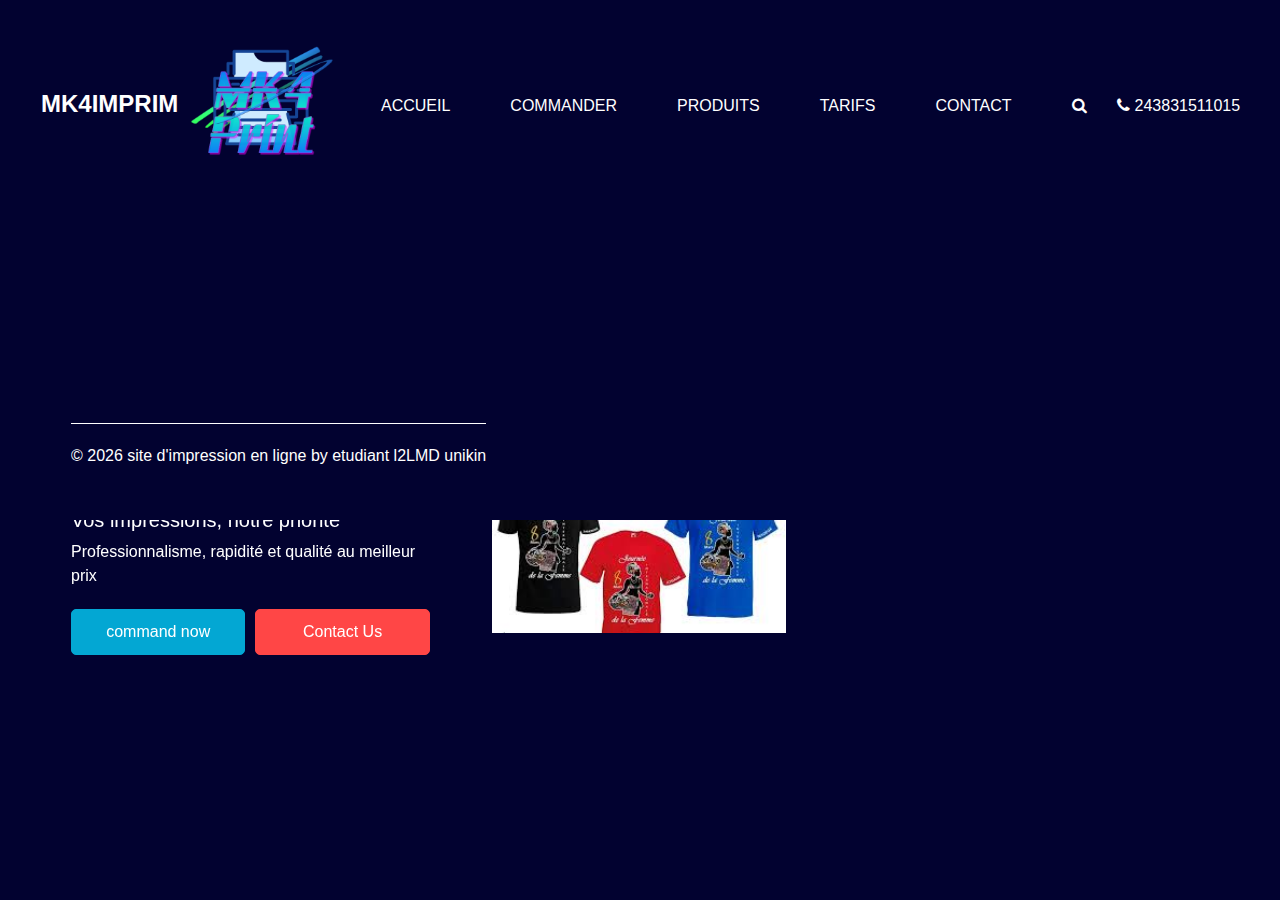
<file: index.html>
<!DOCTYPE html>
<html lang="en">

<head>
  <!-- Basic -->
  <meta charset="utf-8" />
  <meta http-equiv="X-UA-Compatible" content="IE=edge" />
  <!-- Mobile Metas -->
  <meta name="viewport" content="width=device-width, initial-scale=1, shrink-to-fit=no" />
  <!-- Site Metas -->
  <link rel="icon" href="images/fevicon.png" type="image/gif" />
  <meta name="keywords" content="" />
  <meta name="description" content="" />
  <meta name="author" content="" />

  <title>MK4IMPRIM</title>


  <!-- bootstrap core css -->
  <link rel="stylesheet" type="text/css" href="css/bootstrap.css" />

  <!-- fonts style -->
  <link href="https://fonts.googleapis.com/css2?family=Roboto:wght@400;500;700;900&display=swap" rel="stylesheet">

  <!-- font awesome style -->
  <link href="css/font-awesome.min.css" rel="stylesheet" />

  <!-- Custom styles for this template -->
  <link href="css/style.css" rel="stylesheet" />
  <!-- responsive style -->
  <link href="css/responsive.css" rel="stylesheet" />
   <link rel="stylesheet" href="css/miseEnPage.css">

</head>

<body>
  <script> </script>

  <div class="hero_area">
    <!-- header section strats -->
    <header class="header_section">
      <div class="container-fluid">
        <nav class="navbar navbar-expand-lg custom_nav-container ">
          <a class="navbar-brand" href="index.html">
            <span>MK4IMPRIM <img src="images/MK4 LOGO.png" alt="MK4 LOGO.png" width="150px" height="auto"> </span>
          </a>

          <button class="navbar-toggler" type="button" data-toggle="collapse" data-target="#navbarSupportedContent" aria-controls="navbarSupportedContent" aria-expanded="false" aria-label="Toggle navigation">
            <span class=""> </span>
          </button>

          <div class="collapse navbar-collapse" id="navbarSupportedContent">
            <ul class="navbar-nav  ml-auto">
              <li class="nav-item active">
                <a class="nav-link"  href="#">Accueil <span class="sr-only">(current)</span></a>
              </li>
              <li class="nav-item">
                <a class="nav-link" href="command.html">Commander </a>
              </li>
              <li class="nav-item">
                <a class="nav-link" href="produit.html">produits</a>
              </li>
              <li class="nav-item">
                <a class="nav-link" href="tarif.html">Tarifs</a>
              </li>
              <li class="nav-item">
                <a class="nav-link" href="contact copy.html">Contact</a>
              </li>
            </ul>
            <div class="quote_btn-container">
              <form class="form-inline">
                <button class="btn   nav_search-btn" type="submit">
                  <i class="fa fa-search" aria-hidden="true"></i>
                </button>
              </form>
              <a href=""> 
                <i class="fa fa-phone" aria-hidden="true"></i>
                <span>
                  <a href="tel+243819678935">243831511015</a>
                </span>
              </a>
            </div>
          </div>
        </nav>
      </div>
    </header>
    <!-- end header section -->
    <!-- slider section -->
    <section class="slider_section ">
      <div id="customCarousel1" class="carousel slide" data-ride="carousel">
        <div class="carousel-inner">
          <div class="carousel-item active">
            <div class="container ">
              <div class="row">
                <div class="col-md-6">
                  <div class="detail-box">
                    <h1>
                      T-shirts personnalisés & képi
                    </h1>
                    <p>
                      <h5>Vos impressions, notre priorité</h5>
    <p>Professionnalisme, rapidité et qualité au meilleur prix</p>
                    <div class="btn-box">
                      <a href="./command.html" class="btn-1">
                        command now
                      </a>
                      <a href="tel:+243819678935" class="btn-2">
                        Contact Us
                        
                      </a>
                    </div>
                  </div>
                </div>
                <div class="col-md-6">
                  <div class="row">
                    <div class=" col-lg-10 mx-auto">
                      <div class="img-box">
                        <img src="images/polo.jpeg" alt="">
                      </div>
                    </div>
                  </div>
                </div>
              </div>
            </div>
          </div>
          <div class="carousel-item">
            <div class="container ">
              <div class="row">
                <div class="col-md-6">
                  <div class="detail-box">
                    <h1>
                      Affiches A3,A4,A5 & A6<br>
                    </h1>
          <h5>Vos impressions, notre priorité</h5>
    <p>Professionnalisme, rapidité et qualité au meilleur prix</p>
                    <div class="btn-box">
                      <a href="" class="btn-1">
                        Command now
                      </a>
                      <a href="tel+243819678935" class="btn-2">
                        Contact Us
                      </a>
                    </div>
                  </div>
                </div>
                <div class="col-md-6">
                  <div class="row">
                    <div class=" col-lg-10 mx-auto">
                      <div class="img-box">
                        <img src="images/bbb.jpeg" alt="">
                        
                      </div>
                    </div>
                  </div>
                </div>
              </div>
            </div>
          </div>
           <div class="carousel-item">
            <div class="container ">
              <div class="row">
                <div class="col-md-6">
                  <div class="detail-box">
                    <h1>
                      Carte de service <br>

                    </h1>
                    <h5>Vos impressions, notre priorité</h5>
    <p>Professionnalisme, rapidité et qualité au meilleur prix</p>
                    <div class="btn-box">
                      <a href="" class="btn-1">
                        Commande now
                      </a>
                      <a href="" class="btn-2">
                        Contact Us
                      </a>
                    </div>
                  </div>
                </div>
                <div class="col-md-6">
                  <div class="row">
                    <div class=" col-lg-10 mx-auto">
                      <div class="img-box">
                        <img src="images/aaa.jpeg" alt="">
                        
                      </div>
                    </div>
                  </div>
                </div>
              </div>
            </div>
          </div>
                    <div class="carousel-item">
            <div class="container ">
              <div class="row">
                <div class="col-md-6">
                  <div class="detail-box">
                    <h1>
                      banderole<br>
                    </h1>
                    <h5>Vos impressions, notre priorité</h5>
    <p>Professionnalisme, rapidité et qualité au meilleur prix</p>
                    <div class="btn-box">
                      <a href="command.html" class="btn-1">
                        command now
                      </a>
                      <a href="tel:+243819678935" class="btn-2">
                        Contact Us
                      </a>
                    </div>
                  </div>
                </div>
                <div class="col-md-6">
                  <div class="row">
                    <div class=" col-lg-10 mx-auto">
                      <div class="img-box">
                        <img src="images/spp.jpeg" alt="">
                        
                        
                      </div>
                    </div>
                  </div>
                </div>
              </div>
            </div>
          </div>
          
          
          
  <!-- end info section -->


  <!-- footer section -->
  <footer class="footer_section">
    <div class="container">
      <p>
        &copy; <span id="displayYear"></span> site d'impression en ligne
        <a href="https://unikin/">by etudiant l2LMD unikin</a>
      </p>
    </div>
  </footer>
  <!-- footer section -->

  <!-- jQery -->
  <script src="js/jquery-3.4.1.min.js"></script>
  <!-- bootstrap js -->
  <script src="js/bootstrap.js"></script>
  <!-- custom js -->
  <script src="js/custom.js"></script>


</body>

</html>
</file>
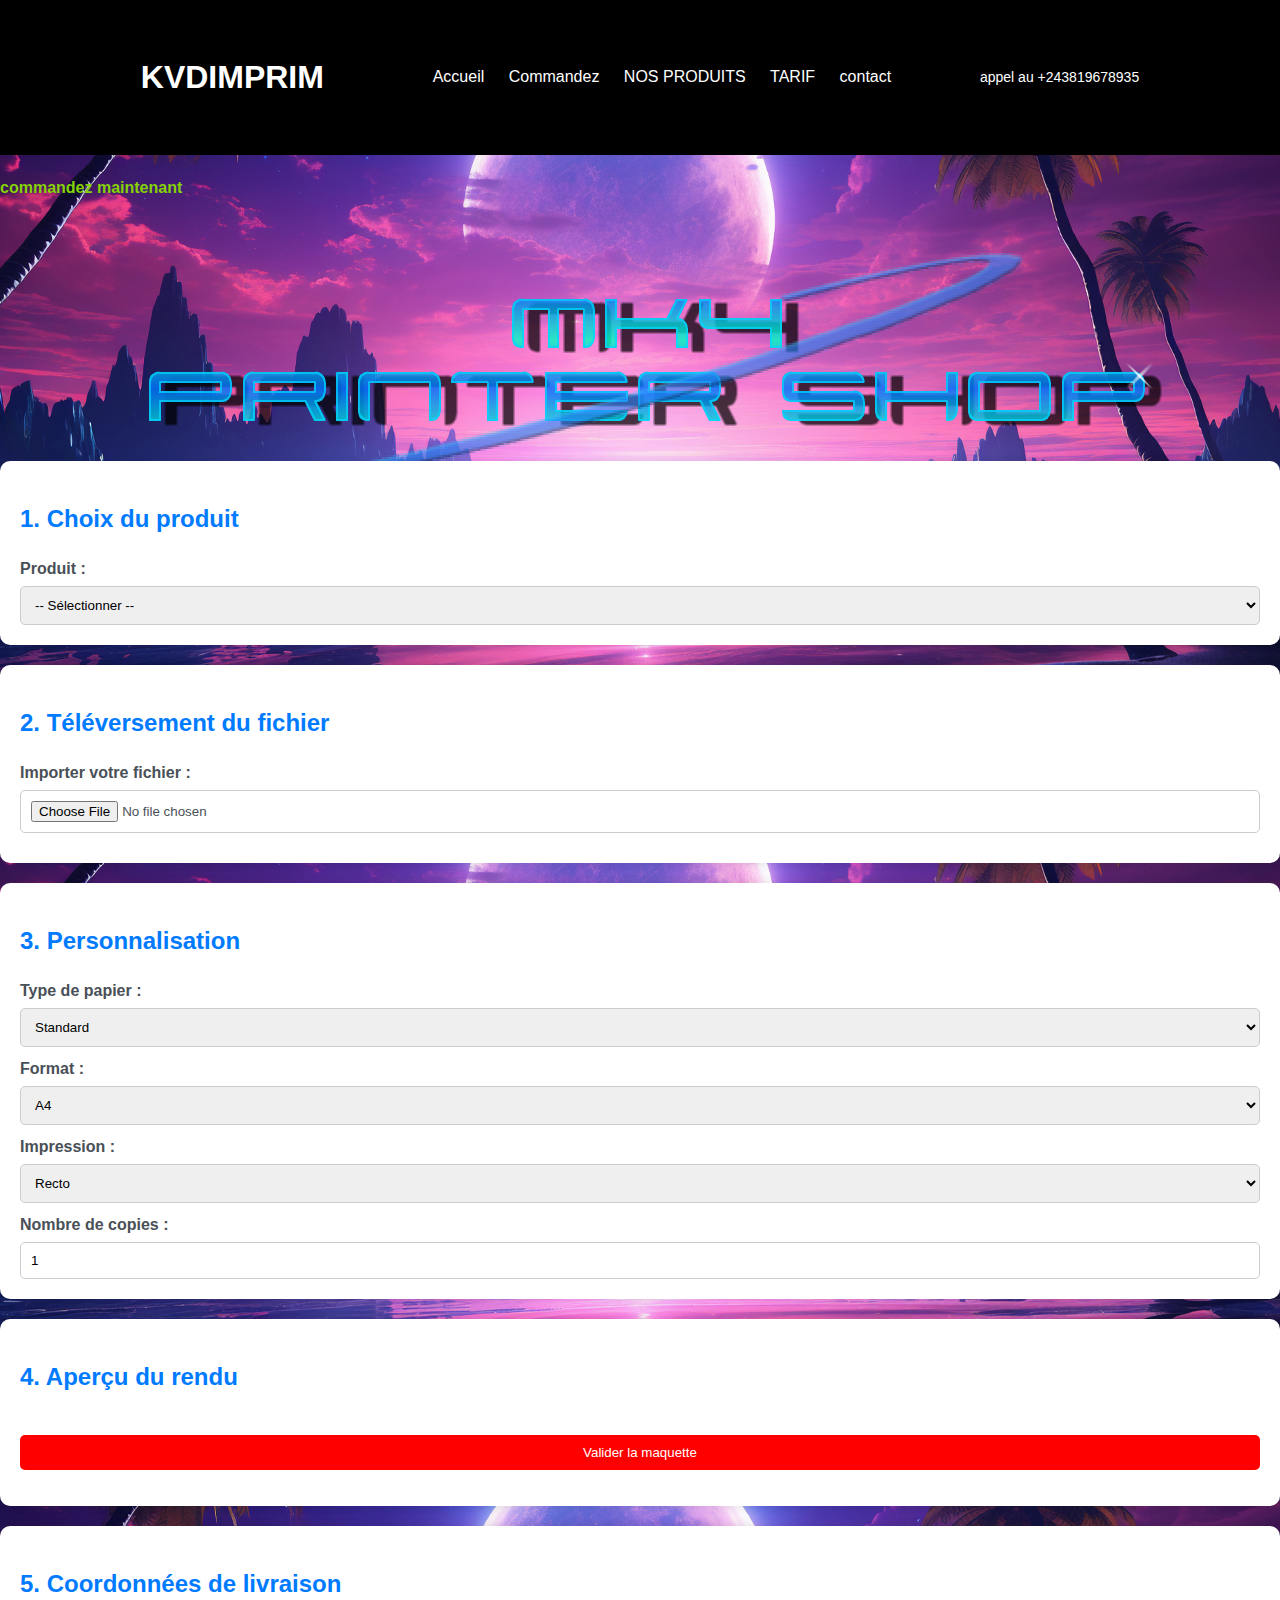
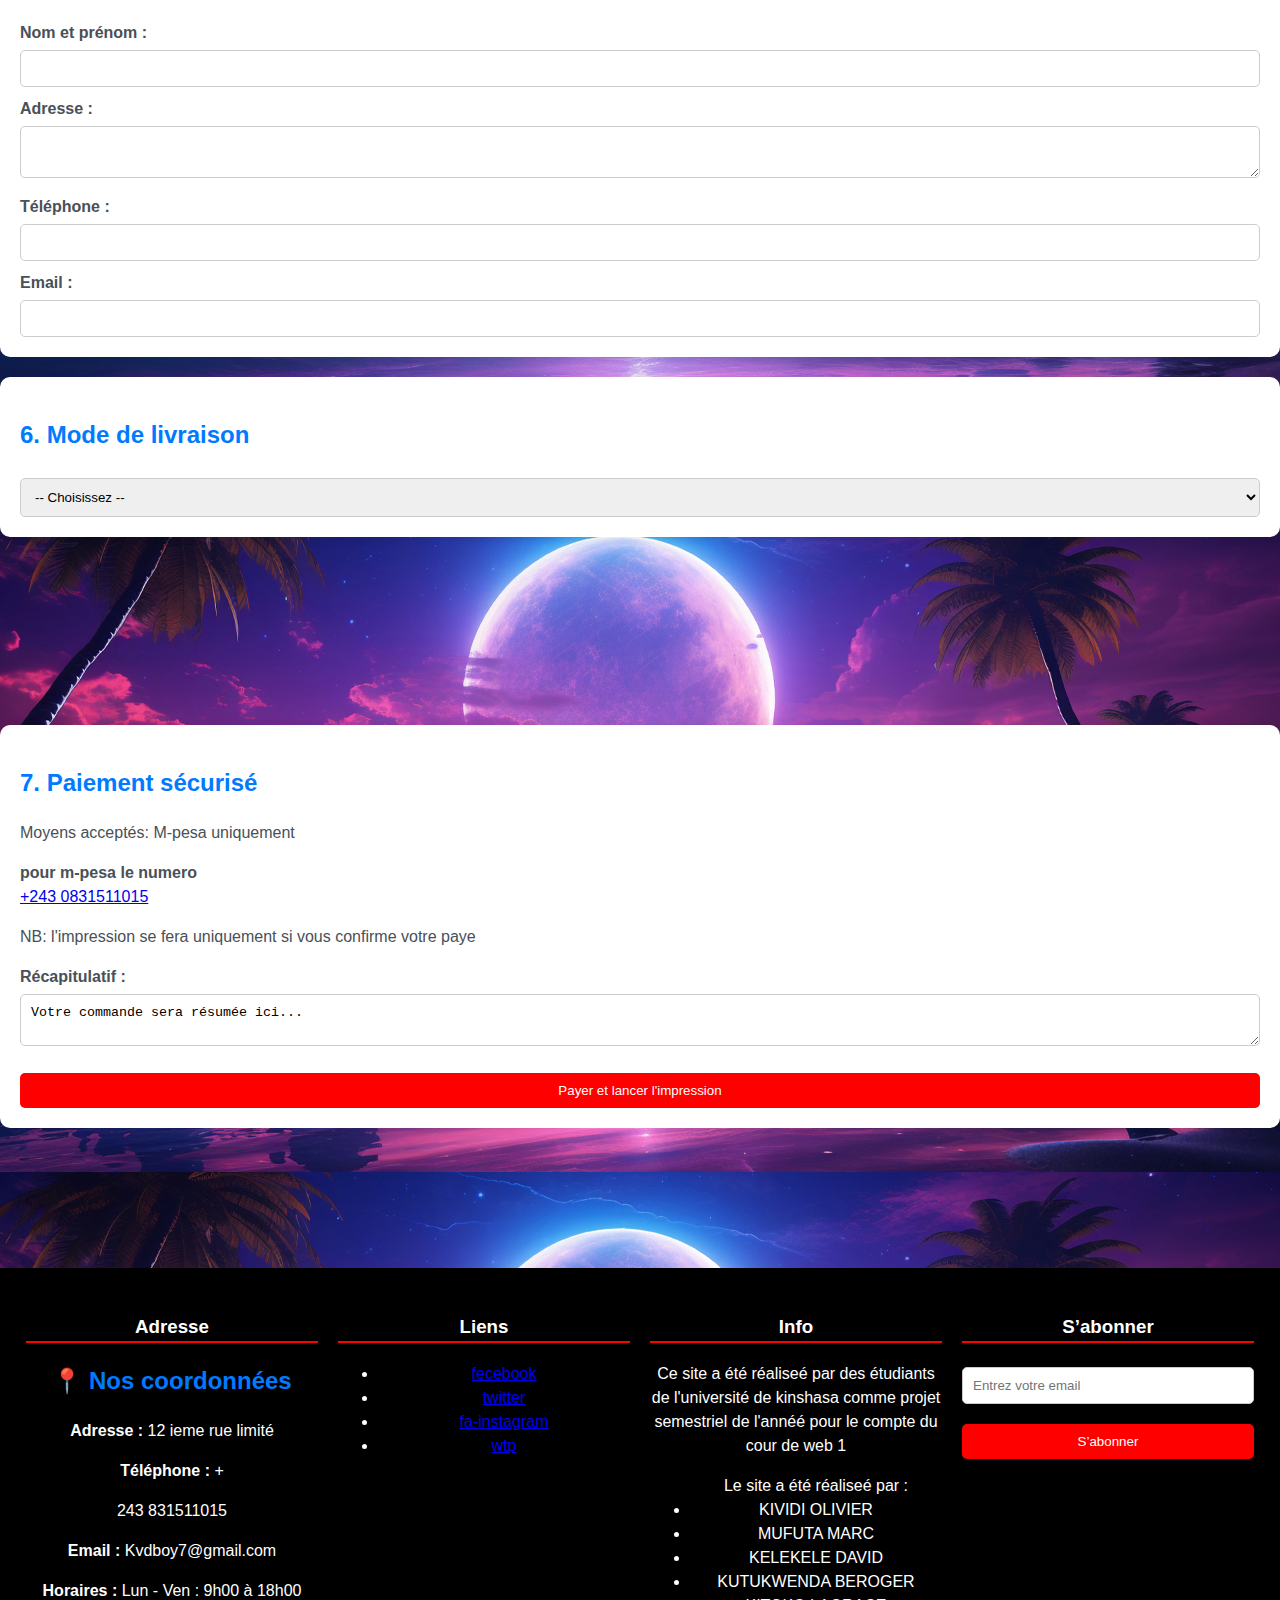
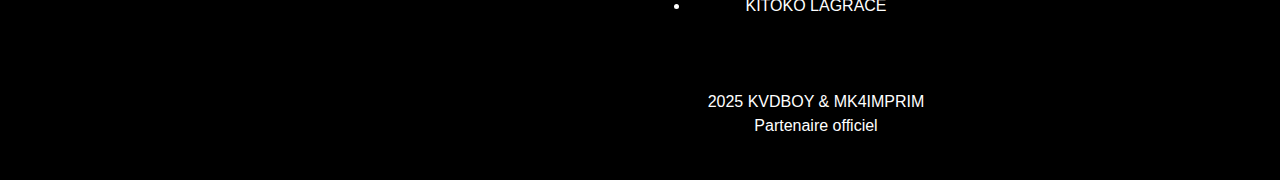
<file: command.html>
<!DOCTYPE html>
<html lang="fr">
<head>
  <meta charset="UTF-8">
  <meta name="viewport" content="width=device-width, initial-scale=1">
  <title>Commande - MK4IMPRIM </title>
  
  <link rel="stylesheet" href="css/commande.css">
  
  <link rel="stylesheet" href="css/miseEnPage.css">

  <link rel="stylesheet" href="">
  <!-- Custom styles for this template -->
  <!-- responsive style -->
  


<body>
   <div class="hero_area">
    <!-- header section strats -->
    <header>
      <div class="container">
        <h1>KVDIMPRIM</h1>
        <nav>
          <ul>
            <li>
              <a href="index.html">Accueil</a>
            </li>
            <li><a href="command.html">Commandez</a>
            </li>
            <li> <a href="produit.html">NOS PRODUITS</a>
            </li>
            <li>
              <a href="tarif.html">TARIF</a>
            </li>
            <li>
              <a href="contact copy.html"> contact</a>
        
            </li>
          </ul>
        </nav>
        <div class="contact-info">
          <p>appel  au +243819678935</p>

        </div>

      </div>
      
    </header>

    <h4>commandez maintenant</h4>

<br><br><br><br><br><br><br><br><br><br>


  

  <form id="orderForm">

    <div class="section">
      <h2>1. Choix du produit</h2>
      <label for="produit">Produit :</label>
      <select id="produit" required>
        <option value="">-- Sélectionner --</option>
        <option>Cartes de visite</option>
        <option>Flyers / Affiches</option>
        <option>Brochures</option>
        <option>T-shirts personnalisés</option>
        <option>Posters</option>
        <option>Impression de documents PDF</option>
      </select>
    </div>

    <div class="section">
      <h2>2. Téléversement du fichier</h2>
      <label for="file">Importer votre fichier :</label>
      <input type="file" id="file" accept=".pdf,.png,.jpg" required>
      <div class="preview" id="preview"></div>
    </div>

    <div class="section">
      <h2>3. Personnalisation</h2>
      <label for="papier">Type de papier :</label>
      <select id="papier">
        <option>Standard</option>
        <option>Mat</option>
        <option>Brillant</option>
      </select>

      <label for="format">Format :</label>
      <select id="format">
        <option>A4</option>
        <option>A3</option>
        <option>Carré</option>
      </select>

      <label for="rectoVerso">Impression :</label>
      <select id="rectoVerso">
        <option>Recto</option>
        <option>Recto/Verso</option>
      </select>

      <label for="copies">Nombre de copies :</label>
      <input type="number" id="copies" min="1" value="1">
    </div>

    <div class="section">
      <h2>4. Aperçu du rendu</h2>
      <button type="button" onclick="validerMaquette()">Valider la maquette</button>
      <p id="maquetteStatus"></p>
    </div>

    <div class="section">
      <h2>5. Coordonnées de livraison</h2>
      <label>Nom et prénom :</label>
      <input type="text" required>

      <label>Adresse :</label>
      <textarea required></textarea>

      <label>Téléphone :</label>
      <input type="tel" required>

      <label>Email :</label>
      <input type="email" required>
    </div>

    <div class="section">
      <h2>6. Mode de livraison</h2>
      <select required>
        <option value="">-- Choisissez --</option>
        <option>Standard (3-5 jours)</option>
        <option>Express (24h)</option>
        <option>Retrait en boutique</option>
      </select>
    </div>
    <br><br><br><br><br><br><br>
  
    <div class="section">
      <h2>7. Paiement sécurisé</h2>
      <p>Moyens acceptés: M-pesa uniquement</p>
      <label >pour m-pesa le numero</label>
      <a href="tel:+243 977 827 737">+243 0831511015</a>

      <P> NB: l'impression se fera uniquement si vous confirme votre paye </P>
      <label>Récapitulatif :</label>
      <textarea readonly>Votre commande sera résumée ici...</textarea>
      <button type="submit">Payer et lancer l'impression</button>
    </div>
    

  </form>
  <br><br><br><br><br>
  <footer>

     <div class="footer-container">
            <div class= "address">
                <h3>Adresse</h3>
                 <h2>📍 Nos coordonnées</h2>
      <p><strong>Adresse :</strong> 12 ieme rue limité</p>
      <p><strong>Téléphone :</strong> +</p>243 831511015
      <p><strong>Email :</strong> Kvdboy7@gmail.com</p>
      <p><strong>Horaires :</strong> Lun - Ven : 9h00 à 18h00</p>
                <div class= "social-icons">
                    <a href= "#"><i class= "fab fa-facebook-f"></i></a>
                    <a href= »# »><i class= "fab fa-twitter"></i></a>
                    <a href= »# »><i class= "fab fa-linkedin-in"></i></a>
                    <a href= "#"><i class= "fab fa-instagram"></i></a>
                </div>
            </div>

            <div class= »links »>
                <h3>Liens</h3>
      
                <ul>
                    <li><a href= "#"><i class= "fab fa-facebook-f"></i>fecebook</a></li>
                    <li><a href= "#"><i class= "fab fa-twitter"></i>twitter</a></li>
                    <li><a href= "#"><i class= "fab fa-instagram"></i>fa-instagram</a></li>
                    <li><a href= "#"><i class= "fab fa-facebook-f"></i>wtp</a></li>

  


            </div>

            <div class= "info">
                <h3>Info</h3>
                      <p>Ce site a été réaliseé par des étudiants de l'université de kinshasa comme projet semestriel 
                  de l'annéé pour le compte du cour de web 1
    
                </p>
                <ul>Le site a été réaliseé par :
                  <li>KIVIDI OLIVIER</li>
                  <li>MUFUTA MARC</li>
                  <li>KELEKELE DAVID</li>
                  <li>KUTUKWENDA BEROGER</li>
                  <li>KITOKO LAGRACE</li>
                  <br><br><br>
                  2025 KVDBOY & MK4IMPRIM
                  Partenaire officiel
                </ul>
            </div>

            <div class= "subscribe">
                <h3>S’abonner</h3>
                <input type="email" placeholder= "Entrez votre email">
                <button type= "button">S’abonner</button>
            </div>
            </footer>

  <script>
    // Aperçu de l’image
    document.getElementById('file').addEventListener('change', function(event) {
      const file = event.target.files[0];
      const preview = document.getElementById('preview');
      preview.innerHTML = '';

      if (file && file.type.startsWith('image/')) {
        const img = document.createElement('img');
        img.src = URL.createObjectURL(file);
        img.style.maxWidth = '200px';
        preview.appendChild(img);
      } else {
        preview.textContent = 'Aperçu non disponible pour ce type de fichier.';
      }
    });

    function validerMaquette() {
      document.getElementById("maquetteStatus").textContent = "Maquette validée ✅";
    }

    // Gestion du formulaire
    document.getElementById('orderForm').addEventListener('submit', function(e) {
      e.preventDefault();
      alert("Commande validée et impression lancée !");
    });
  </script>

</body>
</html>
</file>
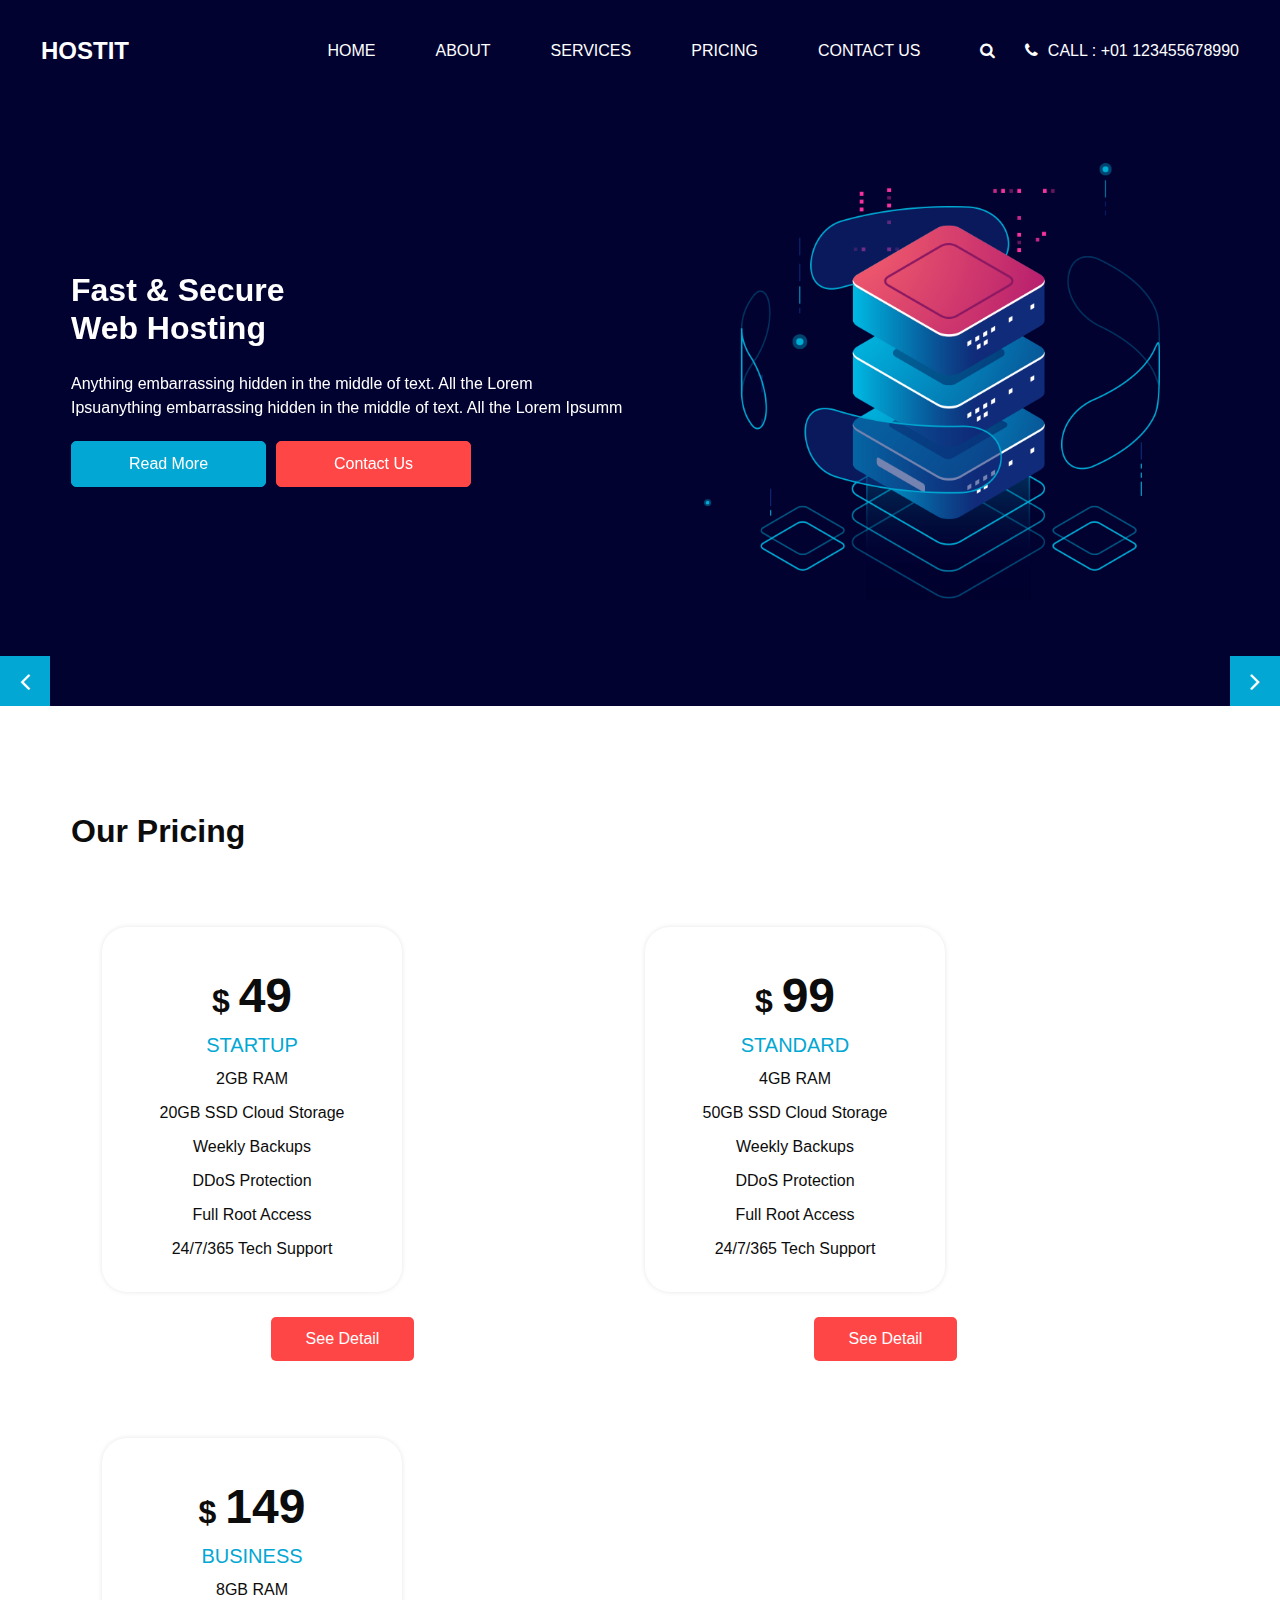
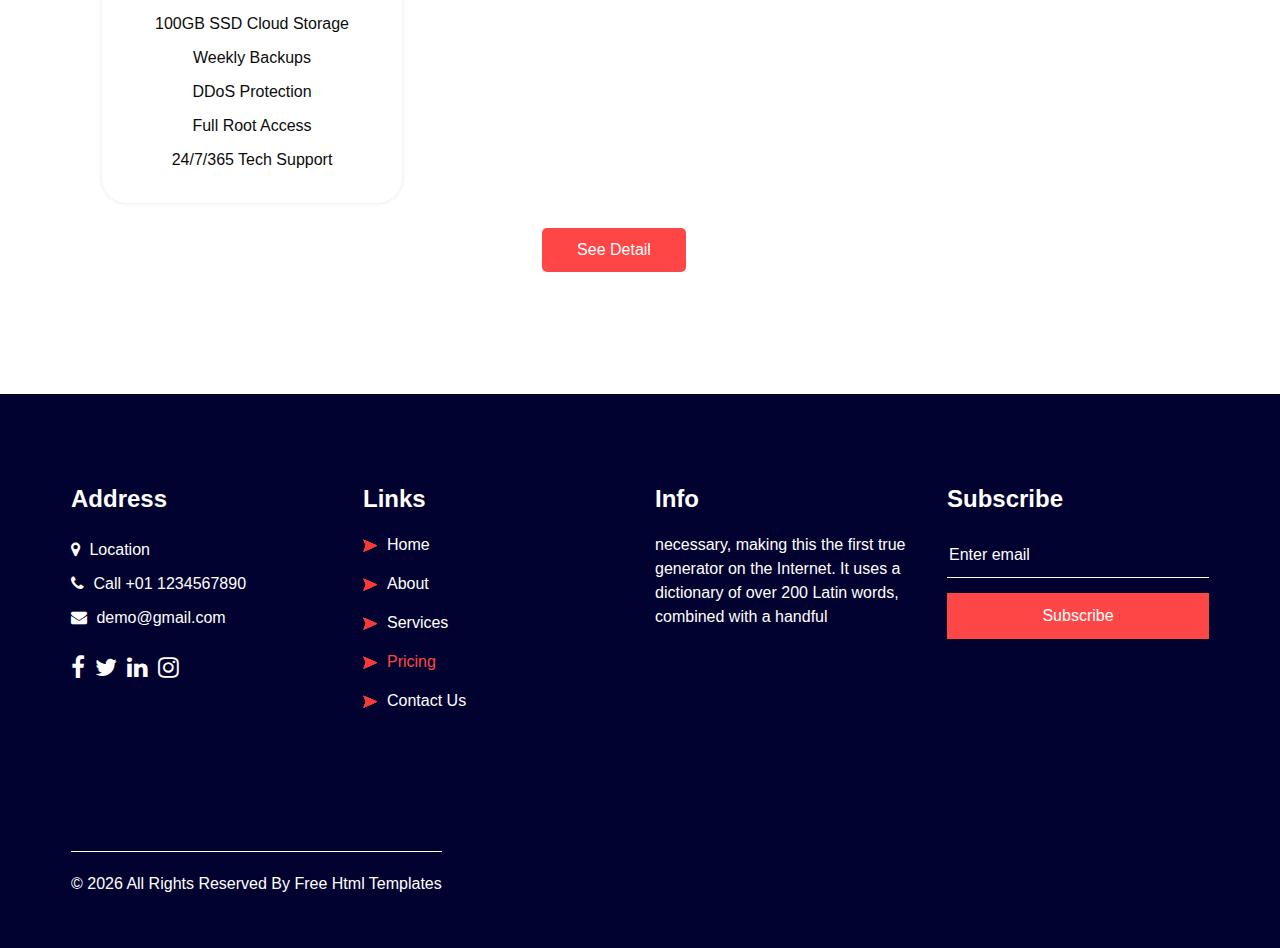
<file: price.html>
<!DOCTYPE html>
<html>

<head>
  <!-- Basic -->
  <meta charset="utf-8" />
  <meta http-equiv="X-UA-Compatible" content="IE=edge" />
  <!-- Mobile Metas -->
  <meta name="viewport" content="width=device-width, initial-scale=1, shrink-to-fit=no" />
  <!-- Site Metas -->
  <link rel="icon" href="images/fevicon.png" type="image/gif" />
  <meta name="keywords" content="" />
  <meta name="description" content="" />
  <meta name="author" content="" />

  <title>Hostit</title>


  <!-- bootstrap core css -->
  <link rel="stylesheet" type="text/css" href="css/bootstrap.css" />

  <!-- fonts style -->
  <link href="https://fonts.googleapis.com/css2?family=Roboto:wght@400;500;700;900&display=swap" rel="stylesheet">

  <!-- font awesome style -->
  <link href="css/font-awesome.min.css" rel="stylesheet" />

  <!-- Custom styles for this template -->
  <link href="css/style.css" rel="stylesheet" />
  <!-- responsive style -->
  <link href="css/responsive.css" rel="stylesheet" />
  
  <link rel="stylesheet" href="css/miseEnPage.css">

</head>

<body class="sub_page">

  <div class="hero_area">
    <!-- header section strats -->
    <header class="header_section">
      <div class="container-fluid">
        <nav class="navbar navbar-expand-lg custom_nav-container ">
          <a class="navbar-brand" href="index.html">
            <span>Hostit</span>
          </a>

          <button class="navbar-toggler" type="button" data-toggle="collapse" data-target="#navbarSupportedContent" aria-controls="navbarSupportedContent" aria-expanded="false" aria-label="Toggle navigation">
            <span class=""> </span>
          </button>

          <div class="collapse navbar-collapse" id="navbarSupportedContent">
            <ul class="navbar-nav  ml-auto">
              <li class="nav-item ">
                <a class="nav-link" href="index.html">Home <span class="sr-only">(current)</span></a>
              </li>
              <li class="nav-item">
                <a class="nav-link" href="about.html"> About</a>
              </li>
              <li class="nav-item">
                <a class="nav-link" href="service.html">Services</a>
              </li>
              <li class="nav-item active">
                <a class="nav-link" href="price.html">Pricing</a>
              </li>
              <li class="nav-item">
                <a class="nav-link" href="contact.html">Contact Us</a>
              </li>
            </ul>
            <div class="quote_btn-container">
              <form class="form-inline">
                <button class="btn   nav_search-btn" type="submit">
                  <i class="fa fa-search" aria-hidden="true"></i>
                </button>
              </form>
              <a href="">
                <i class="fa fa-phone" aria-hidden="true"></i>
                <span>
                  Call : +01 123455678990
                </span>
              </a>
            </div>
          </div>
        </nav>
      </div>
    </header>
    <!-- end header section -->
    <!-- slider section -->
    <section class="slider_section ">
      <div id="customCarousel1" class="carousel slide" data-ride="carousel">
        <div class="carousel-inner">
          <div class="carousel-item active">
            <div class="container ">
              <div class="row">
                <div class="col-md-6">
                  <div class="detail-box">
                    <h1>
                      Fast & Secure <br>
                      Web Hosting
                    </h1>
                    <p>
                      Anything embarrassing hidden in the middle of text. All the Lorem Ipsuanything embarrassing hidden in the middle of text. All the Lorem Ipsumm </p>
                    <div class="btn-box">
                      <a href="" class="btn-1">
                        Read More
                      </a>
                      <a href="" class="btn-2">
                        Contact Us
                      </a>
                    </div>
                  </div>
                </div>
                <div class="col-md-6">
                  <div class="row">
                    <div class=" col-lg-10 mx-auto">
                      <div class="img-box">
                        <img src="images/slider-img.png" alt="">
                      </div>
                    </div>
                  </div>
                </div>
              </div>
            </div>
          </div>
          <div class="carousel-item">
            <div class="container ">
              <div class="row">
                <div class="col-md-6">
                  <div class="detail-box">
                    <h1>
                      Fast & Secure <br>
                      Web Hosting
                    </h1>
                    <p>
                      Anything embarrassing hidden in the middle of text. All the Lorem Ipsuanything embarrassing hidden in the middle of text. All the Lorem Ipsumm </p>
                    <div class="btn-box">
                      <a href="" class="btn-1">
                        Read More
                      </a>
                      <a href="" class="btn-2">
                        Contact Us
                      </a>
                    </div>
                  </div>
                </div>
                <div class="col-md-6">
                  <div class="row">
                    <div class=" col-lg-10 mx-auto">
                      <div class="img-box">
                        <img src="images/slider-img.png" alt="">
                      </div>
                    </div>
                  </div>
                </div>
              </div>
            </div>
          </div>
          <div class="carousel-item">
            <div class="container ">
              <div class="row">
                <div class="col-md-6">
                  <div class="detail-box">
                    <h1>
                      Fast & Secure <br>
                      Web Hosting
                    </h1>
                    <p>
                      Anything embarrassing hidden in the middle of text. All the Lorem Ipsuanything embarrassing hidden in the middle of text. All the Lorem Ipsumm </p>
                    <div class="btn-box">
                      <a href="" class="btn-1">
                        Read More
                      </a>
                      <a href="" class="btn-2">
                        Contact Us
                      </a>
                    </div>
                  </div>
                </div>
                <div class="col-md-6">
                  <div class="row">
                    <div class=" col-lg-10 mx-auto">
                      <div class="img-box">
                        <img src="images/slider-img.png" alt="">
                      </div>
                    </div>
                  </div>
                </div>
              </div>
            </div>
          </div>
        </div>
        <div class="carousel_btn-box">
          <a class="carousel-control-prev" href="#customCarousel1" role="button" data-slide="prev">
            <i class="fa fa-angle-left" aria-hidden="true"></i>
            <span class="sr-only">Previous</span>
          </a>
          <a class="carousel-control-next" href="#customCarousel1" role="button" data-slide="next">
            <i class="fa fa-angle-right" aria-hidden="true"></i>
            <span class="sr-only">Next</span>
          </a>
        </div>
      </div>
    </section>
    <!-- end slider section -->
  </div>

  <!-- price section -->

  <section class="price_section layout_padding">
    <div class="container">
      <div class="heading_container heading_center">
        <h2>
          Our Pricing
        </h2>
      </div>
      <div class="price_container ">
        <div class="box">
          <div class="detail-box">
            <h2>$ <span>49</span></h2>
            <h6>
              Startup
            </h6>
            <ul class="price_features">
              <li>
                2GB RAM
              </li>
              <li>
                20GB SSD Cloud Storage
              </li>
              <li>
                Weekly Backups
              </li>
              <li>
                DDoS Protection
              </li>
              <li>
                Full Root Access
              </li>
              <li>
                24/7/365 Tech Support
              </li>
            </ul>
          </div>
          <div class="btn-box">
            <a href="">
              See Detail
            </a>
          </div>
        </div>
        <div class="box">
          <div class="detail-box">
            <h2>$ <span>99</span></h2>
            <h6>
              Standard
            </h6>
            <ul class="price_features">
              <li>
                4GB RAM
              </li>
              <li>
                50GB SSD Cloud Storage
              </li>
              <li>
                Weekly Backups
              </li>
              <li>
                DDoS Protection
              </li>
              <li>
                Full Root Access
              </li>
              <li>
                24/7/365 Tech Support
              </li>
            </ul>
          </div>
          <div class="btn-box">
            <a href="">
              See Detail
            </a>
          </div>
        </div>
        <div class="box">
          <div class="detail-box">
            <h2>$ <span>149</span></h2>
            <h6>
              Business
            </h6>
            <ul class="price_features">
              <li>
                8GB RAM
              </li>
              <li>
                100GB SSD Cloud Storage
              </li>
              <li>
                Weekly Backups
              </li>
              <li>
                DDoS Protection
              </li>
              <li>
                Full Root Access
              </li>
              <li>
                24/7/365 Tech Support
              </li>
            </ul>
          </div>
          <div class="btn-box">
            <a href="">
              See Detail
            </a>
          </div>
        </div>
      </div>
    </div>
  </section>

  <!-- price section -->

  <!-- info section -->

  <section class="info_section layout_padding2">
    <div class="container">
      <div class="row">
        <div class="col-md-3">
          <div class="info_contact">
            <h4>
              Address
            </h4>
            <div class="contact_link_box">
              <a href="">
                <i class="fa fa-map-marker" aria-hidden="true"></i>
                <span>
                  Location
                </span>
              </a>
              <a href="">
                <i class="fa fa-phone" aria-hidden="true"></i>
                <span>
                  Call +01 1234567890
                </span>
              </a>
              <a href="">
                <i class="fa fa-envelope" aria-hidden="true"></i>
                <span>
                  demo@gmail.com
                </span>
              </a>
            </div>
          </div>
          <div class="info_social">
            <a href="">
              <i class="fa fa-facebook" aria-hidden="true"></i>
            </a>
            <a href="">
              <i class="fa fa-twitter" aria-hidden="true"></i>
            </a>
            <a href="">
              <i class="fa fa-linkedin" aria-hidden="true"></i>
            </a>
            <a href="">
              <i class="fa fa-instagram" aria-hidden="true"></i>
            </a>
          </div>
        </div>
        <div class="col-md-3">
          <div class="info_link_box">
            <h4>
              Links
            </h4>
            <div class="info_links">
              <a class="" href="index.html">
                <img src="images/nav-bullet.png" alt="">
                Home
              </a>
              <a class="" href="about.html">
                <img src="images/nav-bullet.png" alt="">
                About
              </a>
              <a class="" href="service.html">
                <img src="images/nav-bullet.png" alt="">
                Services
              </a>
              <a class="active" href="price.html">
                <img src="images/nav-bullet.png" alt="">
                Pricing
              </a>
              <a class="" href="contact.html">
                <img src="images/nav-bullet.png" alt="">
                Contact Us
              </a>
            </div>
          </div>
        </div>
        <div class="col-md-3">
          <div class="info_detail">
            <h4>
              Info
            </h4>
            <p>
              necessary, making this the first true generator on the Internet. It uses a dictionary of over 200 Latin words, combined with a handful
            </p>
          </div>
        </div>
        <div class="col-md-3 mb-0">
          <h4>
            Subscribe
          </h4>
          <form action="#">
            <input type="text" placeholder="Enter email" />
            <button type="submit">
              Subscribe
            </button>
          </form>
        </div>
      </div>
    </div>
  </section>

  <!-- end info section -->


  <!-- footer section -->
  <footer class="footer_section">
    <div class="container">
      <p>
        &copy; <span id="displayYear"></span> All Rights Reserved By
        <a href="https://html.design/">Free Html Templates</a>
      </p>
    </div>
  </footer>
  <!-- footer section -->

  <!-- jQery -->
  <script src="js/jquery-3.4.1.min.js"></script>
  <!-- bootstrap js -->
  <script src="js/bootstrap.js"></script>
  <!-- custom js -->
  <script src="js/custom.js"></script>


</body>

</html>
</file>
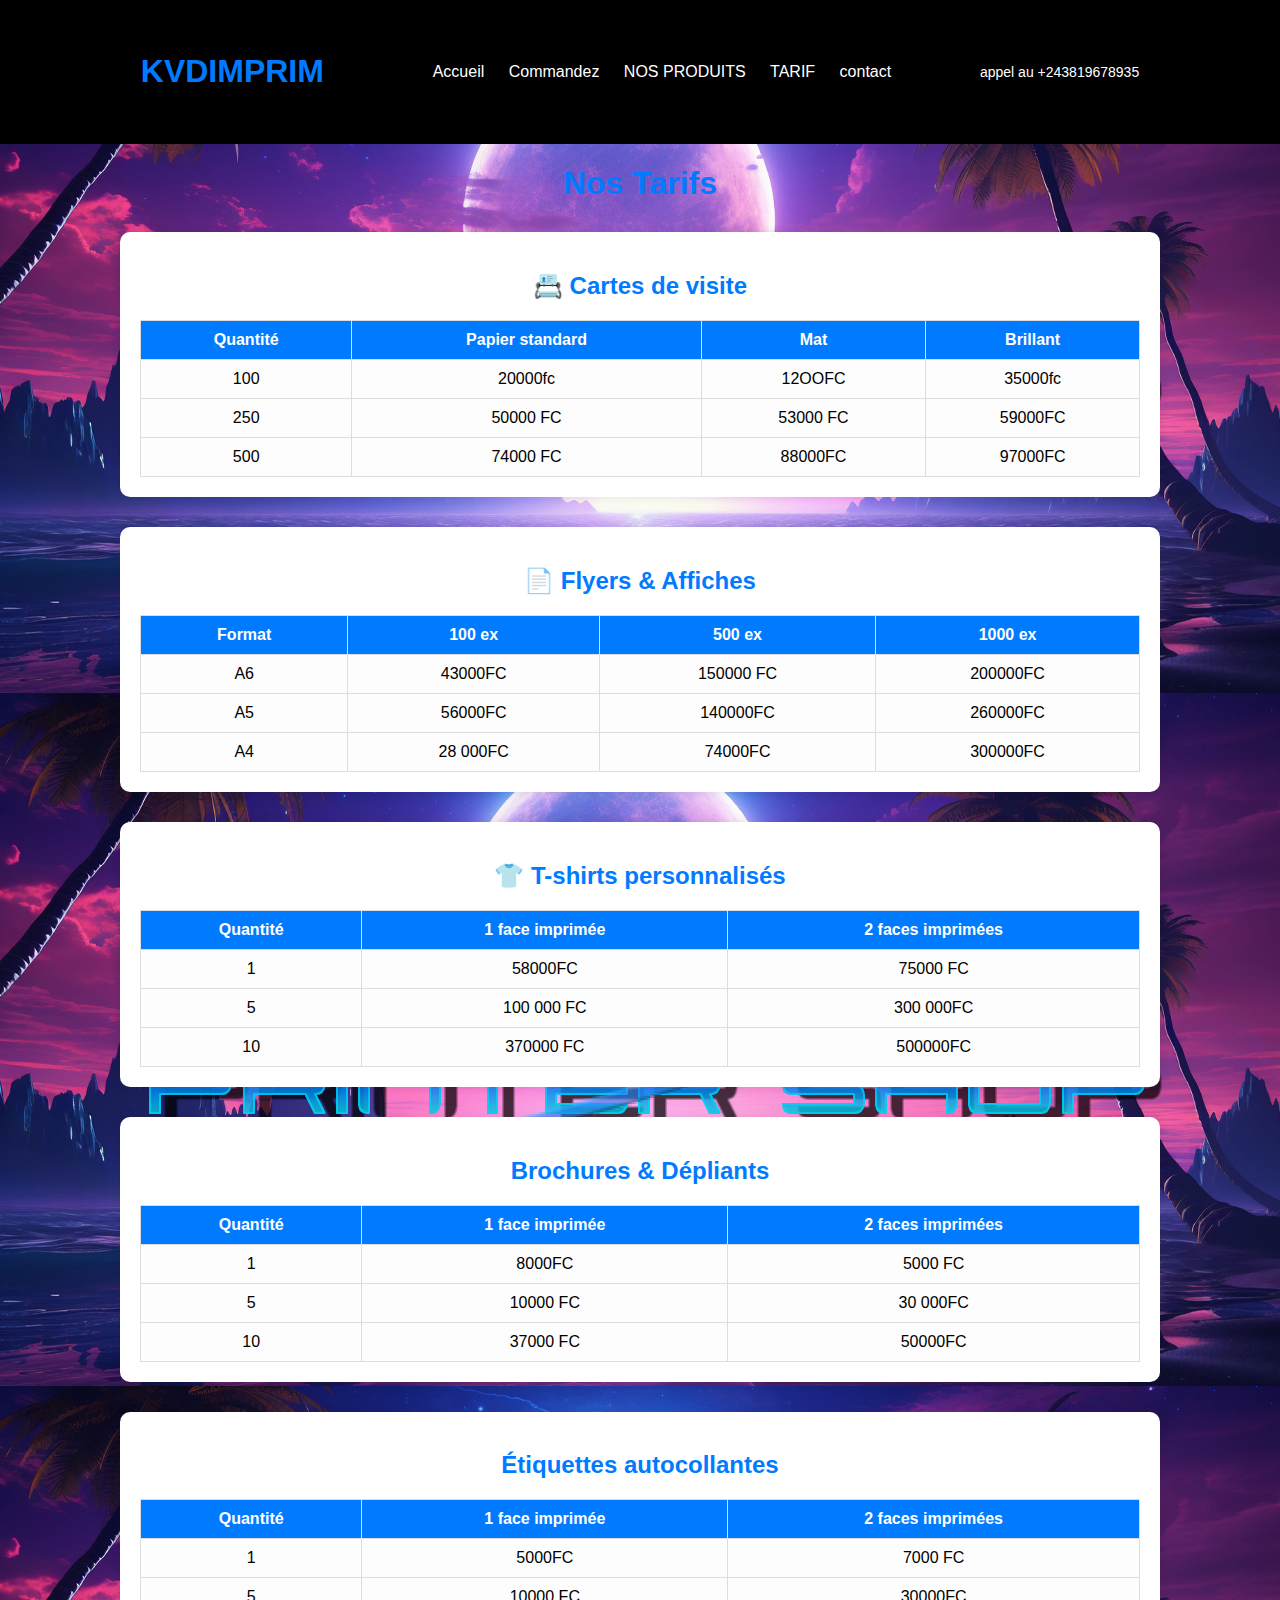
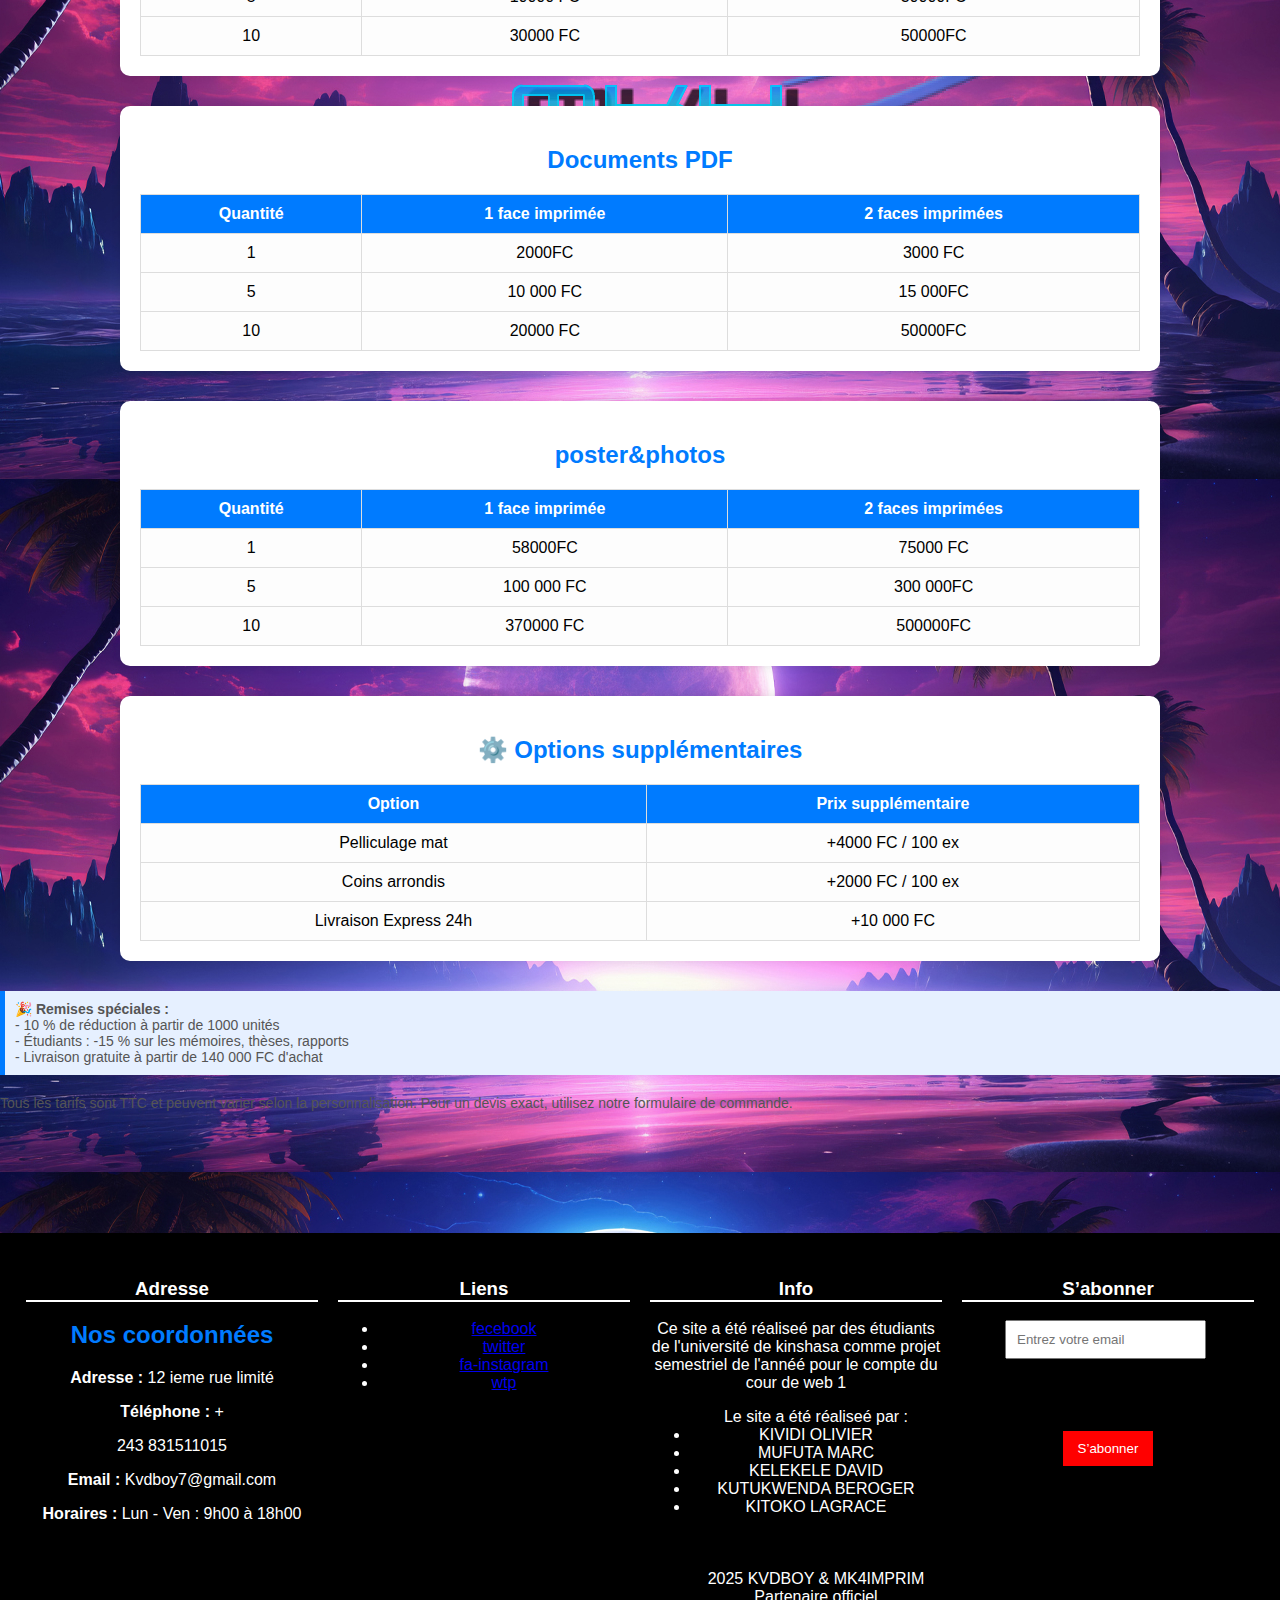
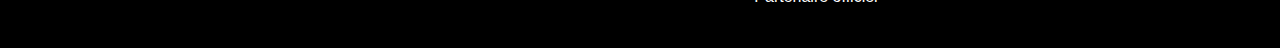
<file: tarif.html>
<!DOCTYPE html>
<html lang="fr">
<head>
  <meta charset="UTF-8">
  <meta name="viewport" content="width=device-width, initial-scale=1">

  <title>Nos Tarifs - MK4IMPRIM </title>
  <link rel="stylesheet" href="css/tarif.css">
  <link rel="stylesheet" href="css/miseEnPage.css">

  </header>

<body>
 
   <div class="hero_area">
    <!-- header section strats -->
    <header>
      <div class="container">
        <h1>KVDIMPRIM</h1>
        <nav>
          <ul>
            <li>
              <a href="index.html">Accueil</a>
            </li>
            <li><a href="command.html">Commandez</a>
            </li>
            <li> <a href="produit.html">NOS PRODUITS</a>
            </li>
            <li>
              <a href="tarif.html">TARIF</a>
            </li>
            <li>
              <a href="contact copy.html"> contact</a>
        
            </li>
          </ul>
        </nav>
        <div class="contact-info">
          <p>appel  au +243819678935</p>

        </div>

      </div>
      
    </header>


  <h1>Nos Tarifs</h1>

  <div class="tarif-section">
    <h2>📇 Cartes de visite</h2>
    <table>
      <tr>
        <th>Quantité</th>
        <th>Papier standard</th>
        <th>Mat</th>
        <th>Brillant</th>
      </tr>
      <tr>
        <td>100</td>
        <td>20000fc</td>
        <td>12OOFC</td>
        <td>35000fc</td>
      </tr>
      <tr>
        <td>250</td>
        <td>50000 FC</td>
        <td>53000 FC</td>
        <td>59000FC</td>
      </tr>
      <tr>
        <td>500</td>
        <td>74000 FC</td>
        <td>88000FC</td>
        <td>97000FC</td>
      </tr>
    </table>
  </div>

  <div class="tarif-section">
    <h2>📄 Flyers & Affiches</h2>
    <table>
      <tr>
        <th>Format</th>
        <th>100 ex</th>
        <th>500 ex</th>
        <th>1000 ex</th>
      </tr>
      <tr>
        <td>A6</td>
        <td>43000FC</td>
        <td>150000 FC</td>
        <td>200000FC</td>
      </tr>
      <tr>
        <td>A5</td>
        <td>56000FC</td>
        <td>140000FC</td>
        <td>260000FC</td>
      </tr>
      <tr>
        <td>A4</td>
        <td>28 000FC</td>
        <td>74000FC</td>
        <td>300000FC</td>
      </tr>
    </table>
  </div>

  <div class="tarif-section">
    <h2>👕 T-shirts personnalisés</h2>
    <table>
      <tr>
        <th>Quantité</th>
        <th>1 face imprimée</th>
        <th>2 faces imprimées</th>
      </tr>
      <tr>
        <td>1</td>
        <td>58000FC</td>
        <td>75000 FC</td>
      </tr>
      <tr>
        <td>5</td>
        <td>100 000 FC</td>
        <td>300 000FC</td>
      </tr>
      <tr>
        <td>10</td>
        <td>370000 FC</td>
        <td>500000FC</td>
      </tr>
    </table>
  </div>

  <div class="tarif-section">
    <h2>Brochures & Dépliants</h2>
    <table>
      <tr>
        <th>Quantité</th>
        <th>1 face imprimée</th>
        <th>2 faces imprimées</th>
      </tr>
      <tr>
        <td>1</td>
        <td>8000FC</td>
        <td>5000 FC</td>
      </tr>
      <tr>
        <td>5</td>
        <td>10000 FC</td>
        <td>30 000FC</td>
      </tr>
      <tr>
        <td>10</td>
        <td>37000 FC</td>
        <td>50000FC</td>
      </tr>
    </table>
  </div>
<div class="tarif-section">
    <h2>Étiquettes autocollantes</h2>
    <table>
      <tr>
        <th>Quantité</th>
        <th>1 face imprimée</th>
        <th>2 faces imprimées</th>
      </tr>
      <tr>
        <td>1</td>
        <td>5000FC</td>
        <td>7000 FC</td>
      </tr>
      <tr>
        <td>5</td>
        <td>10000 FC</td>
        <td>30000FC</td>
      </tr>
      <tr>
        <td>10</td>
        <td>30000 FC</td>
        <td>50000FC</td>
      </tr>
    </table>
  </div>
<div class="tarif-section">
    <h2>Documents PDF</h2>
    <table>
      <tr>
        <th>Quantité</th>
        <th>1 face imprimée</th>
        <th>2 faces imprimées</th>
      </tr>
      <tr>
        <td>1</td>
        <td>2000FC</td>
        <td>3000 FC</td>
      </tr>
      <tr>
        <td>5</td>
        <td>10 000 FC</td>
        <td>15 000FC</td>
      </tr>
      <tr>
        <td>10</td>
        <td>20000 FC</td>
        <td>50000FC</td>
      </tr>
    </table>
  </div>
<div class="tarif-section">
    <h2>poster&photos </h2>
    <table>
      <tr>
        <th>Quantité</th>
        <th>1 face imprimée</th>
        <th>2 faces imprimées</th>
      </tr>
      <tr>
        <td>1</td>
        <td>58000FC</td>
        <td>75000 FC</td>
      </tr>
      <tr>
        <td>5</td>
        <td>100 000 FC</td>
        <td>300 000FC</td>
      </tr>
      <tr>
        <td>10</td>
        <td>370000 FC</td>
        <td>500000FC</td>
      </tr>
    </table>
  </div>

  <div class="tarif-section">
    <h2>⚙️ Options supplémentaires</h2>
    <table>
      <tr>
        <th>Option</th>
        <th>Prix supplémentaire</th>
      </tr>
      <tr>
        <td>Pelliculage mat</td>
        <td>+4000 FC / 100 ex</td>
      </tr>
      <tr>
        <td>Coins arrondis</td>
        <td>+2000 FC / 100 ex</td>
      </tr>
      <tr>
        <td>Livraison Express 24h</td>
        <td>+10 000 FC</td>
      </tr>
    </table>
  </div>

  <div class="remises">
    <strong>🎉 Remises spéciales :</strong><br>
    - 10 % de réduction à partir de 1000 unités<br>
    - Étudiants : -15 % sur les mémoires, thèses, rapports<br>
    - Livraison gratuite à partir de 140 000 FC d'achat
  </div>

  <p class="note">Tous les tarifs sont TTC et peuvent varier selon la personnalisation. Pour un devis exact, utilisez notre formulaire de commande.</p>
<br><br><br><br><br><br>

    <footer>

     <div class="footer-container">
            <div class= "address">
                <h3>Adresse</h3>
                 <h2>Nos coordonnées</h2>
      <p><strong>Adresse :</strong> 12 ieme rue limité</p>
      <p><strong>Téléphone :</strong> +</p>243 831511015
      <p><strong>Email :</strong> Kvdboy7@gmail.com</p>
      <p><strong>Horaires :</strong> Lun - Ven : 9h00 à 18h00</p>
                <div class= "social-icons">
                    <a href= "#"><i class= "fab fa-facebook-f"></i></a>
                    <a href= »# »><i class= "fab fa-twitter"></i></a>
                    <a href= »# »><i class= "fab fa-linkedin-in"></i></a>
                    <a href= "#"><i class= "fab fa-instagram"></i></a>
                </div>
            </div>

            <div class= »links »>
                <h3>Liens</h3>
                <ul>
                    <li><a href= "#"><i class= "fab fa-facebook-f"></i>fecebook</a></li>
                    <li><a href= "#"><i class= "fab fa-twitter"></i>twitter</a></li>
                    <li><a href= "#"><i class= "fab fa-instagram"></i>fa-instagram</a></li>
                    <li><a href= "#"><i class= "fab fa-facebook-f"></i>wtp</a></li>

            </div>

            <div class= »info »>
                <h3>Info</h3>
                              <p>Ce site a été réaliseé par des étudiants de l'université de kinshasa comme projet semestriel 
                  de l'annéé pour le compte du cour de web 1
    
                </p>
                <ul>Le site a été réaliseé par :
                  <li>KIVIDI OLIVIER</li>
                  <li>MUFUTA MARC</li>
                  <li>KELEKELE DAVID</li>
                  <li>KUTUKWENDA BEROGER</li>
                  <li>KITOKO LAGRACE</li>
                  <br><br><br>
                  2025 KVDBOY & MK4IMPRIM
                  Partenaire officiel
                </ul>
            </div>

            <div class= "subscribe">
                <h3>S’abonner</h3>
                <input type= "email" placeholder= "Entrez votre email">
                <br><br><br><br><br>
                <button type= "button">S’abonner</button>
            </div>
            </footer>


</body>
</html>
</file>
<file: css/style.css>
body {
  font-family: "Roboto", sans-serif;
  color: #0c0c0c;
  background-color:#ffff ;
  overflow-x: hidden;
}

.layout_padding {
  padding: 90px 0;
}

.layout_padding2 {
  padding: 75px 0;
}

.layout_padding2-top {
  padding-top: 75px;
}

.layout_padding2-bottom {
  padding-bottom: 75px;
}

.layout_padding-top {
  padding-top: 90px;
}

.layout_padding-bottom {
  padding-bottom: 90px;
}

.heading_container {
  display: -webkit-box;
  display: -ms-flexbox;
  display: flex;
  -webkit-box-orient: vertical;
  -webkit-box-direction: normal;
      -ms-flex-direction: column;
          flex-direction: column;
  -webkit-box-align: start;
      -ms-flex-align: start;
          align-items: flex-start;
}

.heading_container h2 {
  position: relative;
  font-weight: bold;
  margin: 0;
}

.heading_container.heading_center {
  -webkit-box-align: center;
      -ms-flex-align: center;
          align-items: center;
  text-align: center;
}

.heading_container p {
  margin-top: 10px;
  margin-bottom: 0;
}

.container_border_style {
  position: relative;
  padding: 20px;
}

.container_border_style::before, .container_border_style::after {
  content: "";
  position: absolute;
  top: 50%;
  width: 3px;
  height: 90px;
  background-color: #03a7d3;
  -webkit-transform: translateY(-50%);
          transform: translateY(-50%);
}

.container_border_style::before {
  left: 0;
}

.container_border_style::after {
  right: 0;
}

a,
a:hover,
a:focus {
  text-decoration: none;
}

a:hover,
a:focus {
  color: initial;
}

.btn,
.btn:focus {
  outline: none !important;
  -webkit-box-shadow: none;
          box-shadow: none;
}

/*header section*/
.hero_area {
  position: relative;
  background-color: #020230;
  min-height: 100vh;
  display: -webkit-box;
  display: -ms-flexbox;
  display: flex;
  -webkit-box-orient: vertical;
  -webkit-box-direction: normal;
      -ms-flex-direction: column;
          flex-direction: column;
}

.sub_page .hero_area {
  min-height: auto;
}

.header_section .container-fluid {
  padding-right: 25px;
  padding-left: 25px;
}

.navbar-brand span {
  font-weight: bold;
  color: #ffffff;
  font-size: 24px;
  text-transform: uppercase;
}

.custom_nav-container {
  padding: 10px 0;
}

.custom_nav-container .navbar-nav .nav-item .nav-link {
  padding: 3px 15px;
  margin: 10px 15px;
  color: #ffffff;
  text-align: center;
  text-transform: uppercase;
}

.custom_nav-container .nav_search-btn {
  width: 35px;
  height: 35px;
  padding: 0;
  border: none;
  color: #ffffff;
  margin: 0 20px;
}

.custom_nav-container .navbar-toggler {
  outline: none;
}

.custom_nav-container .navbar-toggler {
  padding: 0;
  width: 37px;
  height: 42px;
  -webkit-transition: all 0.3s;
  transition: all 0.3s;
}

.custom_nav-container .navbar-toggler span {
  display: block;
  width: 35px;
  height: 4px;
  background-color: #ffffff;
  margin: 7px 0;
  -webkit-transition: all 0.3s;
  transition: all 0.3s;
  position: relative;
  border-radius: 5px;
  transition: all 0.3s;
}

.custom_nav-container .navbar-toggler span::before, .custom_nav-container .navbar-toggler span::after {
  content: "";
  position: absolute;
  left: 0;
  height: 100%;
  width: 100%;
  background-color: #ffffff;
  top: -10px;
  border-radius: 5px;
  -webkit-transition: all 0.3s;
  transition: all 0.3s;
}

.custom_nav-container .navbar-toggler span::after {
  top: 10px;
}

.custom_nav-container .navbar-toggler[aria-expanded="true"] {
  -webkit-transform: rotate(360deg);
          transform: rotate(360deg);
}

.custom_nav-container .navbar-toggler[aria-expanded="true"] span {
  -webkit-transform: rotate(45deg);
          transform: rotate(45deg);
}

.custom_nav-container .navbar-toggler[aria-expanded="true"] span::before, .custom_nav-container .navbar-toggler[aria-expanded="true"] span::after {
  -webkit-transform: rotate(90deg);
          transform: rotate(90deg);
  top: 0;
}

.custom_nav-container .navbar-toggler[aria-expanded="true"] .s-1 {
  -webkit-transform: rotate(45deg);
          transform: rotate(45deg);
  margin: 0;
  margin-bottom: -4px;
}

.custom_nav-container .navbar-toggler[aria-expanded="true"] .s-2 {
  display: none;
}

.custom_nav-container .navbar-toggler[aria-expanded="true"] .s-3 {
  -webkit-transform: rotate(-45deg);
          transform: rotate(-45deg);
  margin: 0;
  margin-top: -4px;
}

.custom_nav-container .navbar-toggler[aria-expanded="false"] .s-1,
.custom_nav-container .navbar-toggler[aria-expanded="false"] .s-2,
.custom_nav-container .navbar-toggler[aria-expanded="false"] .s-3 {
  -webkit-transform: none;
          transform: none;
}

.quote_btn-container {
  display: -webkit-box;
  display: -ms-flexbox;
  display: flex;
  -webkit-box-align: center;
      -ms-flex-align: center;
          align-items: center;
}

.quote_btn-container a {
  color: #ffffff;
  text-transform: uppercase;
}

.quote_btn-container a span {
  margin-left: 5px;
}

/*end header section*/
/* slider section */
.slider_section {
  -webkit-box-flex: 1;
      -ms-flex: 1;
          flex: 1;
  display: -webkit-box;
  display: -ms-flexbox;
  display: flex;
  -webkit-box-align: center;
      -ms-flex-align: center;
          align-items: center;
  padding-top: 45px;
  padding-bottom: 90px;
}

.slider_section .row {
  -webkit-box-align: center;
      -ms-flex-align: center;
          align-items: center;
}

.slider_section #customCarousel1 {
  width: 100%;
  position: unset;
}

.slider_section .detail-box {
  color: #ffffff;
}

.slider_section .detail-box h1 {
  font-weight: bold;
  margin-bottom: 25px;
  font-size: 2rem;
}

.slider_section .detail-box h1 span {
  font-size: 3rem;
  color: #03a7d3;
}

.slider_section .detail-box .btn-box {
  display: -webkit-box;
  display: -ms-flexbox;
  display: flex;
  margin: 0 -5px;
}

.slider_section .detail-box a {
  margin: 5px;
  width: 195px;
  text-align: center;
}

.slider_section .detail-box .btn-1 {
  display: inline-block;
  padding: 10px 15px;
  background-color: #03a7d3;
  color: #ffffff;
  border-radius: 5px;
  border: 1px solid #03a7d3;
  -webkit-transition: all .3s;
  transition: all .3s;
}

.slider_section .detail-box .btn-1:hover {
  background-color: transparent;
  color: #03a7d3;
}

.slider_section .detail-box .btn-2 {
  display: inline-block;
  padding: 10px 15px;
  background-color: #ff4646;
  color: #ffffff;
  border-radius: 5px;
  border: 1px solid #ff4646;
  -webkit-transition: all .3s;
  transition: all .3s;
}

.slider_section .detail-box .btn-2:hover {
  background-color: transparent;
  color: #ff4646;
}

.slider_section .img-box img {
  width: 100%;
}

.slider_section .carousel_btn-box {
  position: absolute;
  bottom: 0;
  left: 0;
  display: -webkit-box;
  display: -ms-flexbox;
  display: flex;
  -webkit-box-pack: justify;
      -ms-flex-pack: justify;
          justify-content: space-between;
  width: 100%;
  height: 50px;
  z-index: 3;
  font-size: 22px;
}

.slider_section .carousel_btn-box .carousel-control-prev,
.slider_section .carousel_btn-box .carousel-control-next {
  position: unset;
  width: 50px;
  height: 50px;
  background-color: #03a7d3;
  opacity: 1;
  font-size: 28px;
  -webkit-transition: all .3s;
  transition: all .3s;
}

.slider_section .carousel_btn-box .carousel-control-prev:hover,
.slider_section .carousel_btn-box .carousel-control-next:hover {
  background-color: #ffffff;
  color: #000000;
}

.about_section .row {
  -webkit-box-align: center;
      -ms-flex-align: center;
          align-items: center;
}

.about_section .img-box img {
  max-width: 100%;
}

.about_section .detail-box p {
  color: #999;
  margin-top: 15px;
}

.about_section .detail-box a {
  display: inline-block;
  padding: 10px 45px;
  background-color: #ff4646;
  color: #ffffff;
  border-radius: 5px;
  border: 1px solid #ff4646;
  -webkit-transition: all .3s;
  transition: all .3s;
  margin-top: 15px;
}

.about_section .detail-box a:hover {
  background-color: transparent;
  color: #ff4646;
}

.service_section {
  position: relative;
}

.service_section .box {
  margin-top: 45px;
  display: -webkit-box;
  display: -ms-flexbox;
  display: flex;
  -webkit-box-orient: vertical;
  -webkit-box-direction: normal;
      -ms-flex-direction: column;
          flex-direction: column;
  -webkit-box-align: center;
      -ms-flex-align: center;
          align-items: center;
  text-align: center;
  padding: 25px;
  background-color: #fafafa;
  -webkit-box-shadow: 0 0 5px 0 rgba(0, 0, 0, 0.15);
          box-shadow: 0 0 5px 0 rgba(0, 0, 0, 0.15);
}

.service_section .box .img-box {
  width: 75px;
  height: 75px;
  background-color: #03a7d3;
  border-radius: 100%;
  display: -webkit-box;
  display: -ms-flexbox;
  display: flex;
  -webkit-box-pack: center;
      -ms-flex-pack: center;
          justify-content: center;
  -webkit-box-align: center;
      -ms-flex-align: center;
          align-items: center;
  -webkit-transition: all .2s;
  transition: all .2s;
  padding: 10px;
}

.service_section .box .img-box img {
  width: 100%;
  max-width: 45px;
  max-height: 45px;
}

.service_section .box .detail-box {
  margin-top: 15px;
}

.service_section .box .detail-box h4 {
  font-weight: bold;
  font-size: 22px;
}

.service_section .box .detail-box a {
  color: #03a7d3;
}

.service_section .box .detail-box a:hover {
  color: #ff4646;
}

.service_section .box:hover .img-box {
  background-color: #ff4646;
}

.server_section {
  background: linear-gradient(110deg, transparent 25%, #020230 25%);
  padding: 55px 0;
  color: #ffffff;
}

.server_section .row {
  -webkit-box-align: center;
      -ms-flex-align: center;
          align-items: center;
}

.server_section .img-box {
  position: relative;
}

.server_section .img-box img {
  width: 100%;
}

.server_section .img-box .play_btn {
  position: absolute;
  top: 50%;
  left: 50%;
  display: -webkit-box;
  display: -ms-flexbox;
  display: flex;
  -webkit-box-align: center;
      -ms-flex-align: center;
          align-items: center;
  -webkit-box-pack: center;
      -ms-flex-pack: center;
          justify-content: center;
  width: 65px;
  height: 65px;
  -webkit-transform: translate(-50%, -50%);
          transform: translate(-50%, -50%);
  border: none;
}

.server_section .img-box .play_btn button {
  background-color: transparent;
  border: none;
  background-color: #03a7d3;
  color: #ffffff;
  width: 100%;
  height: 100%;
  border-radius: 100%;
  position: relative;
  z-index: 3;
  outline: none;
}

.server_section .img-box .play_btn:before, .server_section .img-box .play_btn:after {
  content: "";
  width: 100%;
  height: 100%;
  position: absolute;
  top: 50%;
  left: 50%;
  background-color: #03a7d3;
  opacity: 1;
  border-radius: 100%;
  -webkit-transform: translate(-50%, -50%);
          transform: translate(-50%, -50%);
}

.server_section .img-box .play_btn:before {
  z-index: 2;
  -webkit-animation: before-animation 1500ms infinite;
          animation: before-animation 1500ms infinite;
}

.server_section .img-box .play_btn:after {
  z-index: 1;
  -webkit-animation: after-animation 1500ms infinite;
          animation: after-animation 1500ms infinite;
}

@-webkit-keyframes before-animation {
  0% {
    -webkit-transform: translateX(-50%) translateY(-50%) translateZ(0) scale(1);
            transform: translateX(-50%) translateY(-50%) translateZ(0) scale(1);
    opacity: 1;
  }
  100% {
    -webkit-transform: translateX(-50%) translateY(-50%) translateZ(0) scale(1.5);
            transform: translateX(-50%) translateY(-50%) translateZ(0) scale(1.5);
    opacity: 0;
  }
}

@keyframes before-animation {
  0% {
    -webkit-transform: translateX(-50%) translateY(-50%) translateZ(0) scale(1);
            transform: translateX(-50%) translateY(-50%) translateZ(0) scale(1);
    opacity: 1;
  }
  100% {
    -webkit-transform: translateX(-50%) translateY(-50%) translateZ(0) scale(1.5);
            transform: translateX(-50%) translateY(-50%) translateZ(0) scale(1.5);
    opacity: 0;
  }
}

@-webkit-keyframes after-animation {
  0% {
    -webkit-transform: translateX(-50%) translateY(-50%) translateZ(0) scale(1);
            transform: translateX(-50%) translateY(-50%) translateZ(0) scale(1);
    opacity: 1;
  }
  100% {
    -webkit-transform: translateX(-50%) translateY(-50%) translateZ(0) scale(2);
            transform: translateX(-50%) translateY(-50%) translateZ(0) scale(2);
    opacity: 0;
  }
}

@keyframes after-animation {
  0% {
    -webkit-transform: translateX(-50%) translateY(-50%) translateZ(0) scale(1);
            transform: translateX(-50%) translateY(-50%) translateZ(0) scale(1);
    opacity: 1;
  }
  100% {
    -webkit-transform: translateX(-50%) translateY(-50%) translateZ(0) scale(2);
            transform: translateX(-50%) translateY(-50%) translateZ(0) scale(2);
    opacity: 0;
  }
}

.server_section .detail-box a {
  display: inline-block;
  padding: 10px 45px;
  background-color: #ff4646;
  color: #ffffff;
  border-radius: 5px;
  border: 1px solid #ff4646;
  -webkit-transition: all .3s;
  transition: all .3s;
  margin-top: 25px;
}

.server_section .detail-box a:hover {
  background-color: transparent;
  color: #ff4646;
}

.price_section .price_container {
  display: -webkit-box;
  display: -ms-flexbox;
  display: flex;
  -ms-flex-wrap: wrap;
      flex-wrap: wrap;
  -webkit-box-pack: center;
      -ms-flex-pack: center;
          justify-content: center;
  text-align: center;
}

.price_section .price_container .box {
  margin: 45px 15px 0 15px;
}

.price_section .price_container .box .detail-box {
  width: 300px;
  padding: 40px 20px 15px 20px;
  background-color: #fff;
  border-radius: 25px;
  -webkit-box-shadow: 0 0 5px 0 rgba(0, 0, 0, 0.1);
          box-shadow: 0 0 5px 0 rgba(0, 0, 0, 0.1);
}

.price_section .price_container .box .detail-box h2 {
  font-weight: bold;
}

.price_section .price_container .box .detail-box h2 span {
  font-size: 3rem;
}

.price_section .price_container .box .detail-box h6 {
  text-transform: uppercase;
  color: #03a7d3;
  font-size: 20px;
  margin-bottom: 10px;
}

.price_section .price_container .box .price_features {
  padding: 0;
  list-style-type: none;
}

.price_section .price_container .box .price_features li {
  margin: 10px 0;
}

.price_section .price_container .box .btn-box {
  margin-top: 25px;
}

.price_section .price_container .box .btn-box a {
  display: inline-block;
  padding: 10px 35px;
  background-color: #ff4646;
  color: #ffffff;
  border-radius: 5px;
  border: 1px solid #ff4646;
  -webkit-transition: all .3s;
  transition: all .3s;
  border: none;
}

.price_section .price_container .box .btn-box a:hover {
  background-color: transparent;
  color: #ff4646;
}

.price_section .price_container .box .btn-box a:hover {
  background-color: #03a7d3;
  color: #ffffff;
}

.price_section .price_container .box:hover {
  color: #ffffff;
}

.price_section .price_container .box:hover .detail-box {
  background-color: #03a7d3;
}

.price_section .price_container .box:hover h6 {
  color: #ffffff;
}

.price_section .price_container .box:hover a {
  background-color: #03a7d3;
  color: #ffffff;
}

.client_section {
  padding-bottom: 45px;
}

.client_section .heading_container {
  margin-bottom: 35px;
}

.client_section .box {
  display: -webkit-box;
  display: -ms-flexbox;
  display: flex;
  -webkit-box-align: center;
      -ms-flex-align: center;
          align-items: center;
  margin: 45px 0;
}

.client_section .box .img-box {
  width: 125px;
  height: 125px;
  min-width: 125px;
  border-radius: 100%;
  overflow: hidden;
  margin-right: -65px;
  position: relative;
}

.client_section .box .img-box img {
  width: 100%;
}

.client_section .box .client_info {
  display: -webkit-box;
  display: -ms-flexbox;
  display: flex;
  -webkit-box-pack: justify;
      -ms-flex-pack: justify;
          justify-content: space-between;
}

.client_section .box .client_info .client_name h5 {
  font-weight: bold;
  color: #03a7d3;
  margin-bottom: 0;
  text-transform: uppercase;
}

.client_section .box .client_info .client_name h6 {
  margin-bottom: 0;
  color: #ff4646;
  font-weight: normal;
  font-size: 14px;
  text-transform: uppercase;
}

.client_section .box .client_info i {
  font-size: 24px;
  color: #03a7d3;
}

.client_section .box p {
  margin-top: 25px;
}

.client_section .box .detail-box {
  background-color: #ffffff;
  padding: 45px 45px 45px 85px;
  -webkit-box-shadow: 0 0 5px 0 rgba(0, 0, 0, 0.2);
          box-shadow: 0 0 5px 0 rgba(0, 0, 0, 0.2);
}

.client_section .carousel-control-prev,
.client_section .carousel-control-next {
  width: 50px;
  height: 50px;
  background-color: #03a7d3;
  opacity: 1;
  font-size: 28px;
  font-weight: bold;
  top: 50%;
  -webkit-transform: translateY(-50%);
          transform: translateY(-50%);
}

.client_section .carousel-control-prev {
  left: 0;
}

.client_section .carousel-control-next {
  right: 0;
}

.contact_section {
  position: relative;
}

.contact_section .heading_container {
  margin-bottom: 45px;
}

.contact_section .form_container input {
  width: 100%;
  border: 1px solid #b0b0b0;
  height: 50px;
  margin-bottom: 25px;
  padding-left: 15px;
  background-color: transparent;
  outline: none;
  color: #101010;
}

.contact_section .form_container input::-webkit-input-placeholder {
  color: #b0b0b0;
}

.contact_section .form_container input:-ms-input-placeholder {
  color: #b0b0b0;
}

.contact_section .form_container input::-ms-input-placeholder {
  color: #b0b0b0;
}

.contact_section .form_container input::placeholder {
  color: #b0b0b0;
}

.contact_section .form_container input.message-box {
  height: 120px;
}

.contact_section .form_container .btn_box {
  display: -webkit-box;
  display: -ms-flexbox;
  display: flex;
  -webkit-box-pack: center;
      -ms-flex-pack: center;
          justify-content: center;
}

.contact_section .form_container button {
  border: none;
  text-transform: uppercase;
  display: inline-block;
  padding: 15px 65px;
  background-color: #ff4646;
  color: #ffffff;
  border-radius: 0;
  border: 1px solid #ff4646;
  -webkit-transition: all .3s;
  transition: all .3s;
  font-weight: bold;
}

.contact_section .form_container button:hover {
  background-color: transparent;
  color: #ff4646;
}

/* info section */
.info_section {
  background-color: #020230;
  color: #ffffff;
}

.info_section h4 {
  font-weight: 600;
  margin-bottom: 20px;
}

.info_section .info_contact .contact_link_box {
  display: -webkit-box;
  display: -ms-flexbox;
  display: flex;
  -webkit-box-orient: vertical;
  -webkit-box-direction: normal;
      -ms-flex-direction: column;
          flex-direction: column;
}

.info_section .info_contact .contact_link_box a {
  margin: 5px 0;
  color: #ffffff;
}

.info_section .info_contact .contact_link_box a i {
  margin-right: 5px;
}

.info_section .info_contact .contact_link_box a:hover {
  color: #ff4646;
}

.info_section .info_social {
  display: -webkit-box;
  display: -ms-flexbox;
  display: flex;
  margin-top: 20px;
}

.info_section .info_social a {
  display: -webkit-box;
  display: -ms-flexbox;
  display: flex;
  -webkit-box-pack: center;
      -ms-flex-pack: center;
          justify-content: center;
  -webkit-box-align: center;
      -ms-flex-align: center;
          align-items: center;
  color: #ffffff;
  border-radius: 100%;
  margin-right: 10px;
  font-size: 24px;
}

.info_section .info_social a:hover {
  color: #ff4646;
}

.info_section .info_links {
  display: -webkit-box;
  display: -ms-flexbox;
  display: flex;
  -webkit-box-orient: vertical;
  -webkit-box-direction: normal;
      -ms-flex-direction: column;
          flex-direction: column;
  -ms-flex-wrap: wrap;
      flex-wrap: wrap;
}

.info_section .info_links a {
  display: -webkit-box;
  display: -ms-flexbox;
  display: flex;
  -webkit-box-align: center;
      -ms-flex-align: center;
          align-items: center;
  margin-bottom: 15px;
  color: #ffffff;
}

.info_section .info_links a img {
  margin-right: 10px;
}

.info_section .info_links a:hover, .info_section .info_links a.active {
  color: #ff4646;
}

.info_section form input {
  border: none;
  border-bottom: 1px solid #ffffff;
  background-color: transparent;
  width: 100%;
  height: 45px;
  color: #ffffff;
  outline: none;
}

.info_section form input::-webkit-input-placeholder {
  color: #ffffff;
}

.info_section form input:-ms-input-placeholder {
  color: #ffffff;
}

.info_section form input::-ms-input-placeholder {
  color: #ffffff;
}

.info_section form input::placeholder {
  color: #ffffff;
}

.info_section form button {
  width: 100%;
  text-align: center;
  display: inline-block;
  padding: 10px 55px;
  background-color: #ff4646;
  color: #ffffff;
  border-radius: 0;
  border: 1px solid #ff4646;
  -webkit-transition: all .3s;
  transition: all .3s;
  margin-top: 15px;
}

.info_section form button:hover {
  background-color: transparent;
  color: #ff4646;
}

/* end info section */
/* footer section*/
.footer_section {
  position: relative;
  background-color: #020230;
  text-align: center;
}

.footer_section p {
  color: #ffffff;
  padding: 20px 0;
  margin: 0;
  border-top: 1px solid #ffffff;
}

.footer_section p a {
  color: inherit;
}
/*# sourceMappingURL=style.css.map */
</file>
<file: css/responsive.css>
@media (max-width: 1300px) {}

@media (max-width: 1120px) {}

@media (max-width: 992px) {
  .hero_area {
    min-height: auto;
  }

  #navbarSupportedContent {
    padding: 15px 0 25px 0;
  }

  .quote_btn-container {
    flex-direction: column;
    align-items: center;
  }

  .quote_btn-container a {
    margin-right: 0;
    margin-top: 10px;
  }

  .slider_section {
    padding: 45px 0 90px 0;
  }


  .client_section .box {
    margin: 15px;
  }

  .client_section .carousel_btn-box {
    display: flex;
    justify-content: center;
    margin-top: 45px;
  }

  .client_section .carousel-control-prev,
  .client_section .carousel-control-next {
    position: unset;
    margin: 0 2.5px;
    width: 45px;
    height: 45px;
  }

  .info_section .info_main_row>div {
    margin-bottom: 25px;
  }
}

@media (max-width: 768px) {
  .slider_section .detail-box {
    margin-bottom: 45px;
    text-align: center;
  }

  .slider_section .detail-box .btn-box {
    justify-content: center;
  }

  .about_section .detail-box {
    margin-bottom: 45px;
  }


  .service_section .row .service_col_middle {
    order: 2;
  }

  .service_section .service_col_middle .box {
    margin-bottom: 45px;
  }

  .server_section {
    background: none;
    background-color: #020230;
  }

  .server_section .img-box {
    margin-bottom: 25px;
  }

  .contact_section .form_container {
    margin-right: 0;
    margin-bottom: 45px;
  }

  .info_section .row>div {
    display: flex;
    flex-direction: column;
    align-items: center;
    text-align: center;
    margin-bottom: 35px;
  }

  .info_section .info_links {
    align-items: center;
  }
}

@media (max-width: 576px) {


  .client_section .box {
    flex-direction: column;
    align-items: center;
  }

  .client_section .box .detail-box {
    padding: 85px 45px 45px 45px;

  }

  .client_section .box .img-box {
    margin-right: 0;
    margin-bottom: -65px;
  }
}

@media (max-width: 480px) {}

@media (max-width: 420px) {}

@media (max-width: 376px) {
  .slider_section .detail_box h1 {
    font-size: 2.5rem;
  }
}

@media (min-width: 1200px) {
  .container {
    max-width: 1170px;
  }
}
</file>
<file: css/miseEnPage.css>
body {
  margin: 0;
  padding: 0;
  font-family: sans-serif;
}

header, footer {
  text-align: center;
  padding: 1rem;
}

.container {
  display: flex;
  flex-wrap: wrap;
  gap: 1rem;
  padding: 1rem;
}

.box {
  flex: 1 1 calc(33.33% - 1rem);
  padding: 1rem;
  box-sizing: border-box;
}

/* Tablettes */
@media (max-width: 768px) {
  .box {
    flex: 1 1 calc(50% - 1rem);
  }
}

/* Mobiles */
@media (max-width: 480px) {
  .box {
    flex: 1 1 100%;
  }
}
</file>
<file: css/commande.css>
body {
    background-image: url(../images/MK4_BACKGROUND1.jpg);
  margin: 0;
  font-family: "Fira Sans", sans-serif;
  font-size: 1rem;
  font-weight: 400;
  line-height: 1.5;
  color: #495057;
  text-align: left;
  
}
    h2 {
      color: #007bff;
    }
    label {
      font-weight: bold;
      display: block;
      margin-top: 10px;
    }
    select, input, textarea, button {
      width: 100%;
      padding: 10px;
      margin-top: 5px;
      border-radius: 5px;
      border: 1px solid #ccc;
      box-sizing: border-box;
    }
    button {
      background-color: #007bff;
      color: white;
      border: none;
      margin-top: 20px;
      cursor: pointer;
    }
    button:hover {
      background-color: #0056b3;
    }
    .preview {
      margin-top: 10px;
    }
    .section {
      background-color: white;
      padding: 20px;
      margin-bottom: 20px;
      border-radius: 10px;
      box-shadow: 0 0 10px rgba(0,0,0,0.1);
    }
    
     header{
      background-color:black;
      color: white;
      padding: 10px0;
    }
    .container{
      width: 80%;
      margin: auto;
      display: flex;
      justify-content: space-between;
      align-items: center;
    }
        nav ul {
      list-style: none;
    }
    nav ul li{
      display: inline;
      margin-right: 20px;

    }
    nav ul li a {
      color: white;
      text-decoration: none;
    }
    .contact-info{
      font-size: 14px;
    }
    main{
      text-align: center;
      padding: 50px 0;

    }
    .get-in-touch h2{
      font-size: 24px;
    }
    Footer {
    Background-color : black ;
    Color : white ;
    Padding : 20px ;
}

.footer-container {
    Display : flex ;
    Justify-content : space-between ;
}

.footer-container div {
    Flex : 1 ;
    Margin : 10px ;
}

H3 {
    Border-bottom : 2px solid red ;
}

.social-icons a {
    Color : white ;
    Margin-right : 10px ;
}

.social-icons a :hover {
    Color : red ;
}

Input[type=email] {
    Padding : 10px ;
    Margin-right : 5px ;
}

Button {
    Padding : 10px 15px ;
    Background-color : red ;
    Color : white ;
    Border : none ;
    Cursor : pointer ;
}

Button :hover {
    Background-color : darkred ;
}
h4{
  color: rgb(132, 211, 6);
}
</file>
<file: css/tarif.css>
body {
      font-family: Arial, sans-serif;
      
    background-image: url(../images/MK4_BACKGROUND1.jpg);
  
      margin: 0;
      padding: 20px;
    }
    h1, h2 {
      text-align: center;
      color: #007bff;
    }
    .tarif-section {
      margin: 30px auto;
      max-width: 1000px;
      background: #fff;
      padding: 20px;
      border-radius: 10px;
      box-shadow: 0 0 10px rgba(0,0,0,0.1);
    }
    table {
      width: 100%;
      border-collapse: collapse;
      margin-top: 15px;
    }
    th, td {
      border: 1px solid #ddd;
      padding: 10px;
      text-align: center;
    }
    th {
      background-color: #007bff;
      color: white;
    }
    td {
      background-color: #fdfdfd;
    }
    .note, .remises {
      margin-top: 20px;
      font-size: 14px;
      color: #555;
    }
    .remises {
      background: #e6f0ff;
      padding: 10px;
      border-left: 5px solid #007bff;
      margin-top: 30px;
    }
  header{
      background-color:black;
      color: white;
      padding: 10px0;
    }
    .container{
      width: 80%;
      margin: auto;
      display: flex;
      justify-content: space-between;
      align-items: center;
    }
        nav ul {
      list-style: none;
    }
    nav ul li{
      display: inline;
      margin-right: 20px;

    }
    nav ul li a {
      color: white;
      text-decoration: none;
    }
    .contact-info{
      font-size: 14px;
    }
    main{
      text-align: center;
      padding: 50px 0;

    }
    .get-in-touch h2{
      font-size: 24px;
    }
    Footer {
    Background-color : black ;
    Color : white ;
    Padding : 20px ;
}

.footer-container {
    Display : flex ;
    Justify-content : space-between ;
}

.footer-container div {
    Flex : 1 ;
    Margin : 10px ;
}

H3 {
    Border-bottom : 2px solid #fff ;
}

.social-icons a {
    Color : white ;
    Margin-right : 10px ;
}

.social-icons a :hover {
    Color : red ;
}

Input[type=email] {
    Padding : 10px ;
    Margin-right : 5px ;
}

Button {
    Padding : 10px 15px ;
    Background-color : red ;
    Color : white ;
    Border : none ;
    Cursor : pointer ;
}

Button :hover {
    Background-color :#fff ;
}
</file>
